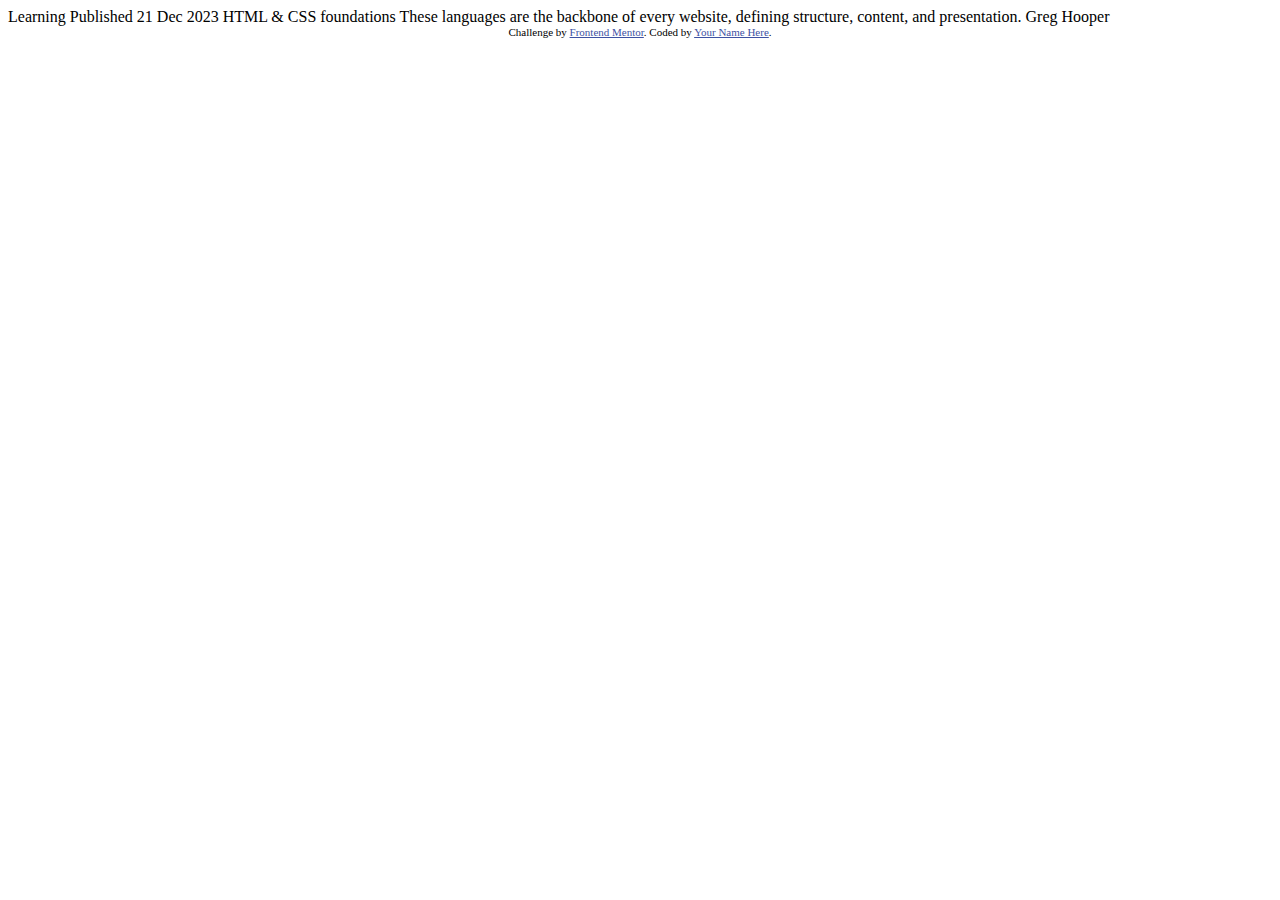
<file: 1/index.html>
<!DOCTYPE html>
<html lang="en">
<head>
  <meta charset="UTF-8">
  <meta name="viewport" content="width=device-width, initial-scale=1.0"> <!-- displays site properly based on user's device -->

  <link rel="icon" type="image/png" sizes="32x32" href="./assets/images/favicon-32x32.png">
  
  <title>Frontend Mentor | Blog preview card</title>

  <!-- Feel free to remove these styles or customise in your own stylesheet 👍 -->
  <style>
    .attribution { font-size: 11px; text-align: center; }
    .attribution a { color: hsl(228, 45%, 44%); }
  </style>
</head>
<body>

  Learning

  Published 21 Dec 2023

  HTML & CSS foundations

  These languages are the backbone of every website, defining structure, content, and presentation.

  Greg Hooper
  
  <div class="attribution">
    Challenge by <a href="https://www.frontendmentor.io?ref=challenge" target="_blank">Frontend Mentor</a>. 
    Coded by <a href="#">Your Name Here</a>.
  </div>
</body>
</html>
</file>
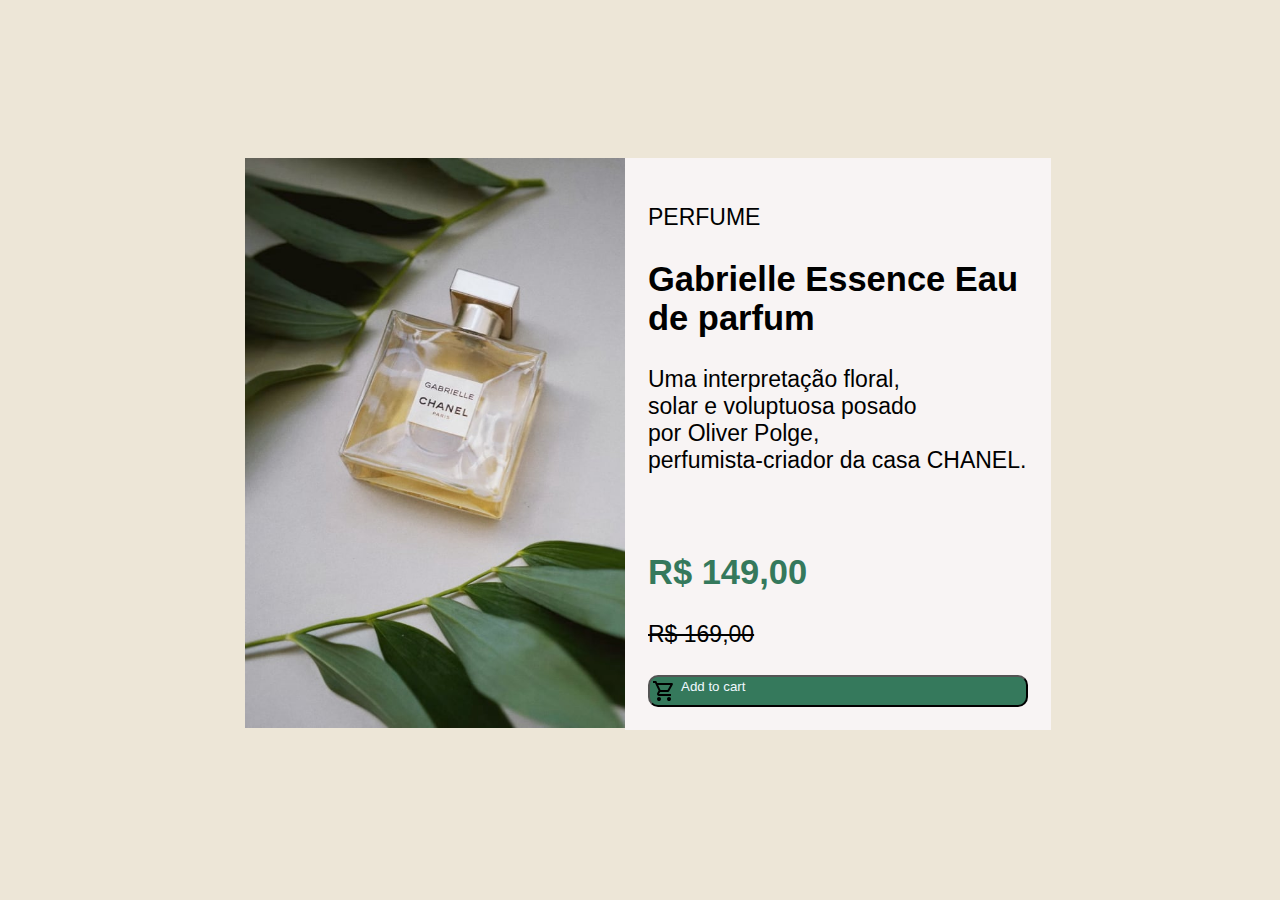
<file: 5/index.html>
<!DOCTYPE html />
<html lang="pt-br">

<head>
    <meta charset="UTF-8">
    <meta name="viewport" content="width=device-width, user-scalable=no">
    <!--conteudo responsivo-->
    <link rel="stylesheet" href="styles1.css">
    <title>Propaganda</title>
    <link rel="preconnect" href="https://fonts.googleapis.com">
    <link rel="preconnect" href="https://fonts.gstatic.com" crossorigin>
    <link href="https://fonts.googleapis.com/css2?family=Poppins:ital,wght@0,400;0,500;0,600;1,500&display=swap"
        rel="stylesheet">
</head>

<body>
    <div class="container" style="padding: auto;">
        <div class="imagem">
            <img src="image-product-desktop.jpg" style="width: 380px;">
        </div>
        <div class="texto" style="width: 380px;">
            <p>PERFUME</p>
            <h2>Gabrielle Essence Eau de parfum</h2>
            <p>Uma interpretação floral, <br />solar e voluptuosa
                posado <br />por Oliver Polge,
                <br /> perfumista-criador da casa CHANEL.
            </p>
            <div>
                <br />
                <h2 class="valor">R$ 149,00</h2> <del>R$ 169,00</del>
            </div>
            <br />
            <button class="button">
                <svg xmlns="http://www.w3.org/2000/svg" height="24" viewBox="0 -960 960 960" width="24">
                    <path
                        d="M280-80q-33 0-56.5-23.5T200-160q0-33 23.5-56.5T280-240q33 0 56.5 23.5T360-160q0 33-23.5 56.5T280-80Zm400 0q-33 0-56.5-23.5T600-160q0-33 23.5-56.5T680-240q33 0 56.5 23.5T760-160q0 33-23.5 56.5T680-80ZM246-720l96 200h280l110-200H246Zm-38-80h590q23 0 35 20.5t1 41.5L692-482q-11 20-29.5 31T622-440H324l-44 80h480v80H280q-45 0-68-39.5t-2-78.5l54-98-144-304H40v-80h130l38 80Zm134 280h280-280Z" />
                </svg>
                <span>Add to cart</span>
            </button>
        </div>
    </div>
</body>
</htm>
</file>
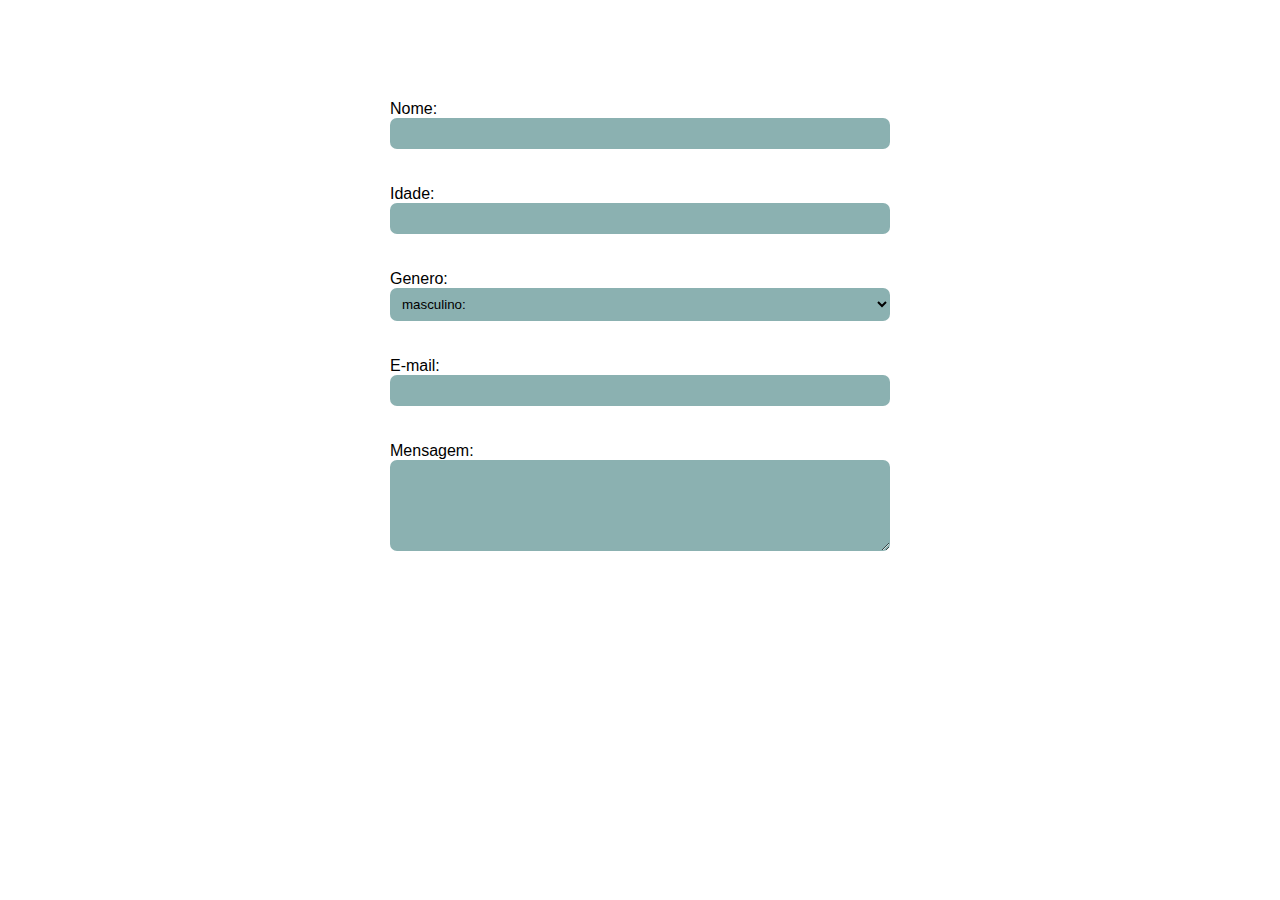
<file: 4/formulario.html>
<!DOCTYPE html>
<html>

<head>
    <meta charset="UTF-8">
    <meta name="viewport" content="width=device-width, initial-scale=1.0">
    <link rel="stylesheet" href="estilo.css">
    <title>Página de Formulário</title>
</head>

<body>

    <form action="/processar-formulario" method="post">
        <label for="nome">Nome:</label>
        <input type="text" id="nome" name="nome" required>
        <br />
        <br />
        <br />
        <label for="idade">Idade:</label>
        <input type="number" id="idade" name="idade" required>
        <br />
        <br />
        <br />
        <label for="genero">Genero:</label>
        <select name="genero" id="genero" required>
            <option value="masculino">masculino:</option>
            <option value="feminio">feminino:</option>
            <option value="outro">Outro</option>
        </select>
        <br />
        <br />
        <br />
        <label for="email">E-mail:</label>
        <input type="email" id="email" name="email" required>
        <br />
        <br />
        <br />
        <label for="mensagem">Mensagem:</label>
        <textarea name="mensagem" id="mensagem" cols="30" rows="5"></textarea>
        <br />
        <br />
        <br />
        <br />

    </form>
</body>

</html>
</file>
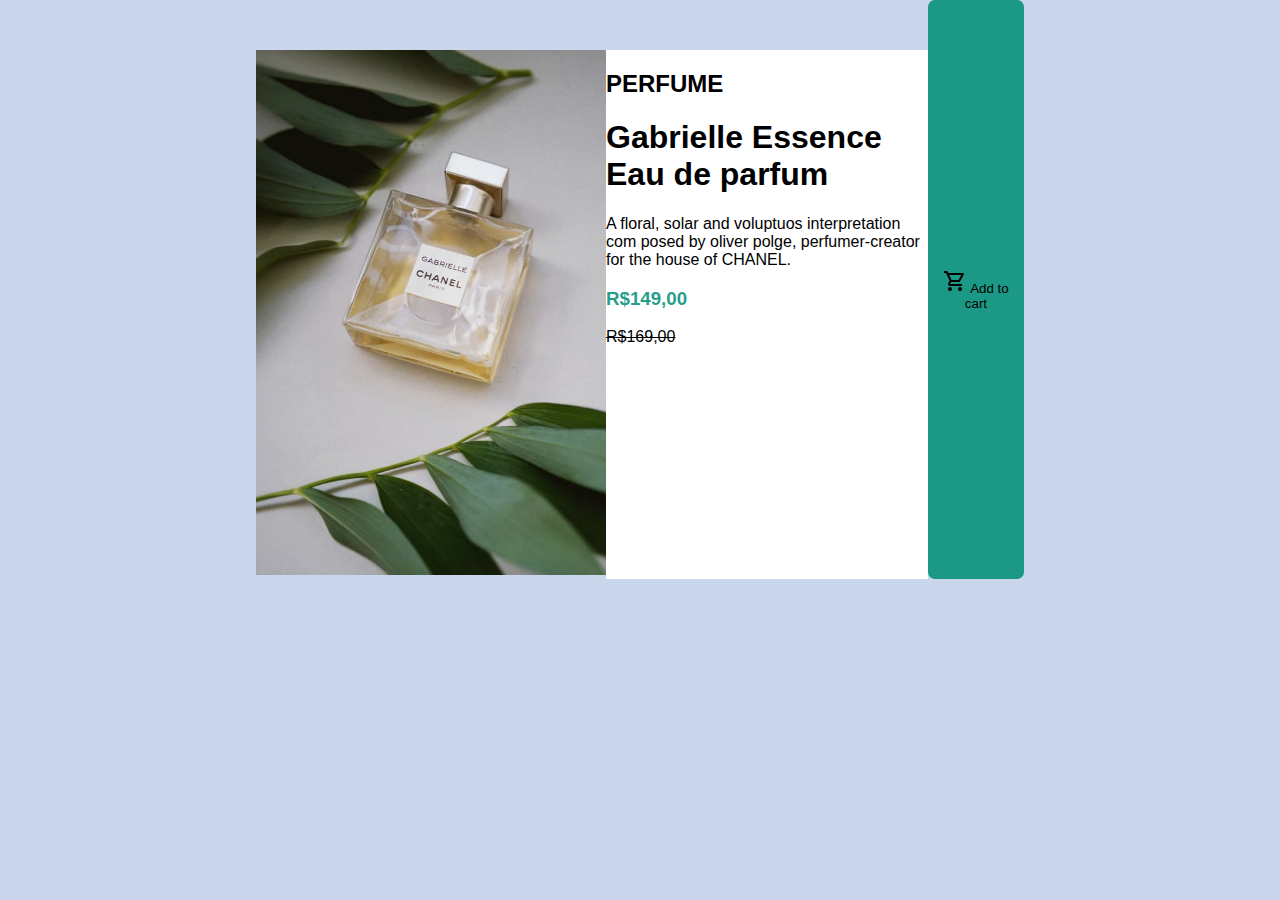
<file: 5/teste.html>
<!DOCTYPE html>
<html lang="pt-br">

<head>
    <meta charset="UTF-8">
    <meta name="viewport" content="width=device-width, initial-scale=1.0">
    <link rel="stylesheet" href="styles.css">
    <title>PROPAGANDA DA CHANEL</title>
    <link rel="preconnect" href="https://fonts.googleapis.com">
    <link rel="preconnect" href="https://fonts.gstatic.com" crossorigin>
    <link href="https://fonts.googleapis.com/css2?family=Poppins:ital,wght@0,400;0,500;0,600;1,500&display=swap"
        rel="stylesheet">
</head>

<body>

    <div class="container">
        <div class="imagem">
            <img src="image-product-desktop.jpg" style="width: 350px;">
        </div>
        <br />
        <div class="texto">
            <h2>PERFUME</h2>
            <h1>Gabrielle Essence Eau de parfum</h1>
            <p>A floral, solar and voluptuos interpretation
                com posed by oliver polge, perfumer-creator
                for the house of CHANEL.</p>
            <div">
                <h3 id="valor">R$149,00</h3> <del>R$169,00</del>
        </div>
        <button class="button">
            <svg xmlns="http://www.w3.org/2000/svg" height="24" viewBox="0 -960 960 960" width="24">
                <path
                    d="M280-80q-33 0-56.5-23.5T200-160q0-33 23.5-56.5T280-240q33 0 56.5 23.5T360-160q0 33-23.5 56.5T280-80Zm400 0q-33 0-56.5-23.5T600-160q0-33 23.5-56.5T680-240q33 0 56.5 23.5T760-160q0 33-23.5 56.5T680-80ZM246-720l96 200h280l110-200H246Zm-38-80h590q23 0 35 20.5t1 41.5L692-482q-11 20-29.5 31T622-440H324l-44 80h480v80H280q-45 0-68-39.5t-2-78.5l54-98-144-304H40v-80h130l38 80Zm134 280h280-280Z" />
            </svg>
            <span>Add to cart</span>
        </button>
    </div>
    </div>
    <br>

    </div>
    </div>

</body>

</html>
</file>
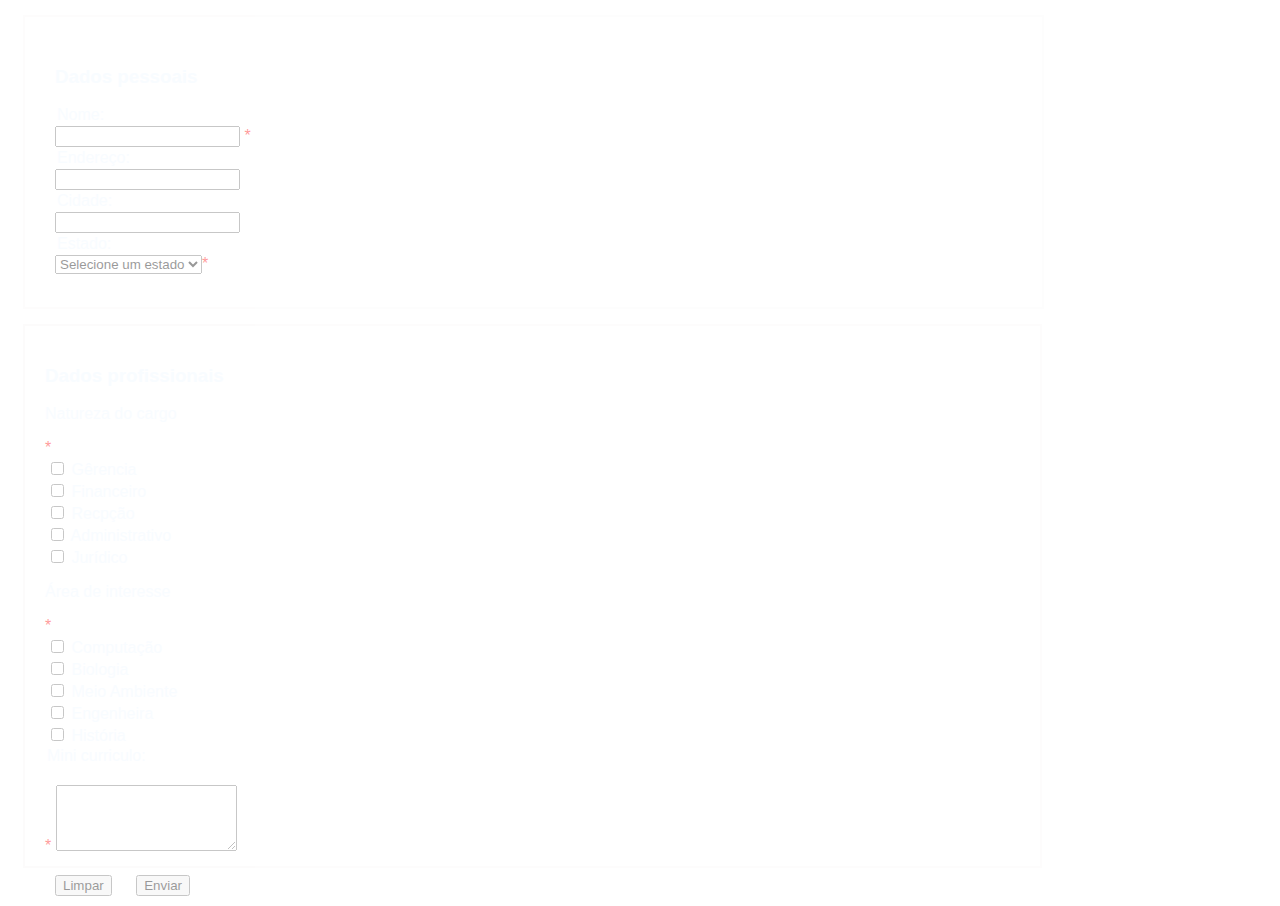
<file: 7/formulario.html>
<!DOCTYPE html>
<html lang="pt-br">

<head>
  <meta charset="UTF-8">
  <meta name="viewport" content="width=device-width, initial-scale=1.0">
  <title> Formulário</title>
  <link rel="stylesheet" href="form.css">
  <link rel="stylesheet" href="https://cdnjs.cloudflare.com/ajax/libs/font-awesome/5.15.3/css/all.min.css" integrity="sha512-Wg5mR5Xwe7YHRdxEmF5s0wG5g50S+aP5OBV6l4X8nbCIqNUD3s5Tdl+2a0W3HyiRQg2rOq79q9ZPl4Jh/VZ6Fg==" crossorigin="anonymous">
</head>

<body>
  <script src="./script.js"></script>
  <div class="container">
    <div class="quadrado">

      <h3>Dados pessoais </h3>
      <form id="myForm">
        <label for="name">Nome:</label>
        <input type="text" id="name" name="name" required><span class="required"> *</span>
        <label for="endereco">Endereço:</label>
        <input type="endereco" id="endereco" name="endereco" required>
        <div>
          <label for="cidade">Cidade:</label>
          <input type="cidade" id="cidade" name="cidade" required>
        </div>
        <div>
          <label for="state">Estado:</label>
          <select id="state" name="state" required>
            <option value="" disabled selected>Selecione um estado</option>
            <option value="AL">Alagoas</option>
            <option value="BA">Bahia</option>
            <option value="CE">Ceará</option>
            <option value="MA">Maranhão</option>
            <option value="PB">Paraíba</option>
            <option value="PE">Pernambuco</option>
            <option value="PI">Piauí</option>
            <option value="RN">Rio Grande do Norte</option>
            <option value="SE">Sergipe</option>
          </select><span class="required">*</span>

        </div>
    </div>
    <div class="quadrado2">

      <h3>Dados profissionais</h3>
      <p>Natureza do cargo</p><span class="required"> *</span>
      <div>
        <label for="checkbox">
          <input type="checkbox" id="checkbox" name="checkbox">
          <span class="custom-checkbox"></span>
          Gêrencia
        </label>
      </div>
      <div>
        <label for="checkbox">
          <input type="checkbox" id="checkbox" name="checkbox">
          <span class="custom-checkbox"></span>
          Financeiro
        </label>
      </div>
      <div>
        <label for="checkbox">
          <input type="checkbox" id="checkbox" name="checkbox">
          <span class="custom-checkbox"></span>
          Recpção
        </label>
      </div>
      <div>
        <label for="checkbox">
          <input type="checkbox" id="checkbox" name="checkbox">
          <span class="custom-checkbox"></span>
          Administrativo
        </label>
      </div>
      <div>
        <label for="checkbox">
          <input type="checkbox" id="checkbox" name="checkbox">
          <span class="custom-checkbox"></span>
          Jurídico
        </label>
      </div>
      <div>
        <p>Área de interesse</p><span class="required"> *</span>
        <label for="checkbox">
          <input type="checkbox" id="checkbox" name="checkbox">
          <span class="custom-checkbox"></span>
          Computação
        </label>
      </div>
      <div>
        <label for="checkbox">
          <input type="checkbox" id="checkbox" name="checkbox">
          <span class="custom-checkbox"></span>
          Biologia
        </label>
      </div>
      <div>
        <label for="checkbox">
          <input type="checkbox" id="checkbox" name="checkbox">
          <span class="custom-checkbox"></span>
          Meio Ambiente
        </label>
      </div>
      <div>
        <label for="checkbox">
          <input type="checkbox" id="checkbox" name="checkbox">
          <span class="custom-checkbox"></span>
          Engenheira</label>
      </div>
      <div>
        <label for="checkbox">
          <input type="checkbox" id="checkbox" name="checkbox">
          <span class="custom-checkbox"></span>
          História
        </label>
      </div>
      <div>
        <label for="minicurriculo">Mini curriculo:</label><br><span class="required">*</span>
        <textarea id="minicurriculo" name="minicurriculo" rows="4" minlength="10" maxlength="300" required></textarea>
      </div>
      <div>
      </div>
      <div class="button">
        <button type="reset">Limpar</button>
        <button type="submit">Enviar</button>
      </div>
      </form>
    </div>
  </div>

  <script src="script.js"></script>
</body>

</html>
</file>
<file: 5/styles1.css>
body {
    display: flex;
    width: 100vw;
    display: inline-flex;
    background-color: #ede6d7;
    align-items: center;
    justify-content: center;
}


.container {
    display: flex;
    margin-top: 150px;
}

.valor {
    font-weight: 600;
    color: rgb(53, 121, 92);

}

.button {
    padding: 2px;
    color: aliceblue;
    width: 100%;
    border-radius: 10px;
    background-color: rgb(53, 121, 92);
    display: flex;
    gap: 5px;
}


.img {
    width: 50%;
    flex: 1;
}

div {
    font-family: 'Gill Sans', 'Gill Sans MT', Calibri, 'Trebuchet MS', sans-serif;
    font-size: 23px;

}

.texto {
    width: 50%;
    flex: 3;
    padding: 23px;
    /* Margem ao redor do texto */
    background-color: #f8f4f4;
    /* Cor de fundo da div de texto */
}
</file>
<file: 4/estilo.css>
body {
    font-family: Arial, sans-serif;
    background: url(https://informasus.ufscar.br/wp-content/uploads/2020/04/sa%C3%BAde-mental-em-a%C3%A7%C3%A3o-1024x1024.jpeg);
}

form {
    max-width: 500px;
    margin: 100px auto;
}

label {
    display: block;
    width: 20px auto;

}

input,
select,
textarea {
    background-color: rgb(139, 177, 177);
    border-radius: 7px;
    width: 100%;
    padding: 8px;
    margin-bottom: 16x;
    box-sizing: border-box;
    border: none;
}

button {
    background-color: rgb(139, 177, 177);
    padding: 10px 15px;
    border: none;
    border-radius: 4px;
    cursor: pointer;

}

button:hover {
    background-color: #45a049;
}
</file>
<file: 5/styles.css>
body {
    font-family: 'Arial', sans-serif;
    margin-top: 55px;
    margin: 0;
    padding: 0;

    background-color: #c9d6ec;
    /* Cor de fundo para visualização */
}

.container {
    margin-top: 50px;
    margin: 0 auto;
    /* Centraliza a div na tela */
    display: flex;
    width: 60%;
    /* Ajuste a largura conforme necessário */
}

#valor {
    font-weight: 600;
    color: rgba(6, 145, 121, 0.889);

}

button {
    border-radius: 7px;
    border: none;
    background-color: rgba(6, 145, 121, 0.889);
}

.imagem {
    margin-top: 50px;
    margin-right: 0px;

}

.texto {
    margin-top: 50px;
    width: 350px;
    background-color: #ffffff;
    /* Cor de fundo da div de texto */
}

/*</div>
<button class="button">
    <svg xmlns="http://www.w3.org/2000/svg" height="24" viewBox="0 -960 960 960" width="24">
        <path
            d="M280-80q-33 0-56.5-23.5T200-160q0-33 23.5-56.5T280-240q33 0 56.5 23.5T360-160q0 33-23.5 56.5T280-80Zm400 0q-33 0-56.5-23.5T600-160q0-33 23.5-56.5T680-240q33 0 56.5 23.5T760-160q0 33-23.5 56.5T680-80ZM246-720l96 200h280l110-200H246Zm-38-80h590q23 0 35 20.5t1 41.5L692-482q-11 20-29.5 31T622-440H324l-44 80h480v80H280q-45 0-68-39.5t-2-78.5l54-98-144-304H40v-80h130l38 80Zm134 280h280-280Z" />
    </svg>
    <span>Add to cart</span>
</button>
</div>



<head>
    <meta charset="UTF-8">
    <meta name="viewport" content="width=device-width, initial-scale=1.0">
    <!--conteudo responsivo-->
    <link rel="stylesheet" href="styles1.css">
    <title>Propaganda</title>
    <link rel="preconnect" href="https://fonts.googleapis.com">
    <link rel="preconnect" href="https://fonts.gstatic.com" crossorigin>
    <link href="https://fonts.googleapis.com/css2?family=Poppins:ital,wght@0,400;0,500;0,600;1,500&display=swap"
        rel="stylesheet">
</head>*/
</file>
<file: 7/form.css>
body {
  background: url(https://st4.depositphotos.com/18803028/29206/i/450/depositphotos_292069406-stock-photo-2d-illustration-realistic-stars-pattern.jpg);
  font-family: "Gill Sans", "Gill Sans MT", Calibri, "Trebuchet MS", sans-serif;
}
div {
  display: block;
}
label {
  margin: 2px;
  display: block;
}
.required {
  margin: 0%;
  color: red;
}
.quadrado {
  display: block;
  margin: 15px;
  width: 957px;
  height: 230px;
  border: 2px solid #fbf9f9; /* Cor e largura da borda */
  padding: 30px;
  opacity: 0.4;
}
.quadrado2 {
  display: block;
  margin: 15px;
  width: 975px;
  height: 500px;
  border: 2px solid #f9f7f7; /* Cor e largura da borda */
  padding: 20px;
  opacity: 0.4;
}
button {
  margin-inline: 5px;
  margin: 10px;
  margin-top: 20px;
}
.minicurriculo {
  resize: none;
}
label,
p,
h3 {
  color: aliceblue;
}
</file>
